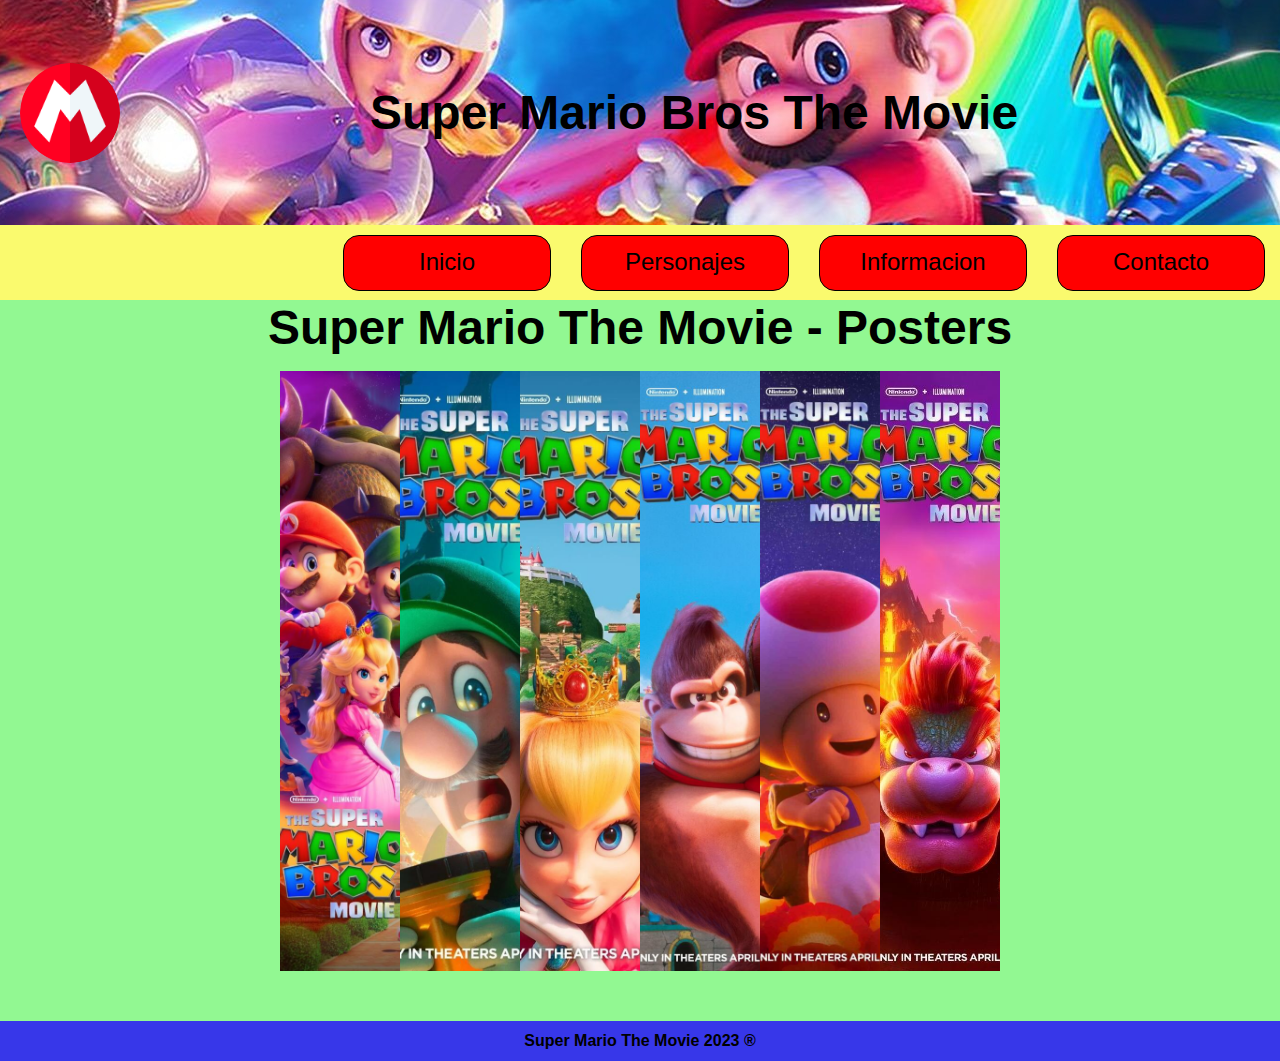
<file: index.html>
<!DOCTYPE html>
<html lang="en">
<head>
    <meta charset="UTF-8">
    <meta http-equiv="X-UA-Compatible" content="IE=edge">
    <meta name="viewport" content="width=device-width, initial-scale=1.0">
    <title>Mario</title>
    <link rel="stylesheet" href="style.css">
    <link href="./img/poster_mario2.jpg" rel="stylesheet">
    
</head>
<body>
    <header>
        <img src="./img/logo_mariobros.png" alt="logo">
        <h1>Super Mario Bros The Movie</h1>
    </header>
    <nav>
        <a href="./index.html">Inicio</a>
        <a href="./personajes.html">Personajes</a>
        <a href="">Informacion</a>
        <a href="">Contacto</a>
    </nav>
    <main>
        <h2>Super Mario The Movie - Posters</h2>
        <div class="galeria">
        <img src="img/poster_mario2.jpg" alt="">
        <img src="img/poster_mario5.jpg" alt="">
        <img src="img/poster_mario6.jpg" alt="">
        <img src="img/poster_mario7.jpg" alt="">
        <img src="img/poster_mario8.jpg" alt="">
        <img src="img/poster_mario9.jpg" alt="">
        </div>
    </main>
    <footer>
        <p>Super Mario The Movie 2023 ®</p>
    </footer>
</body>
</html>
</file>
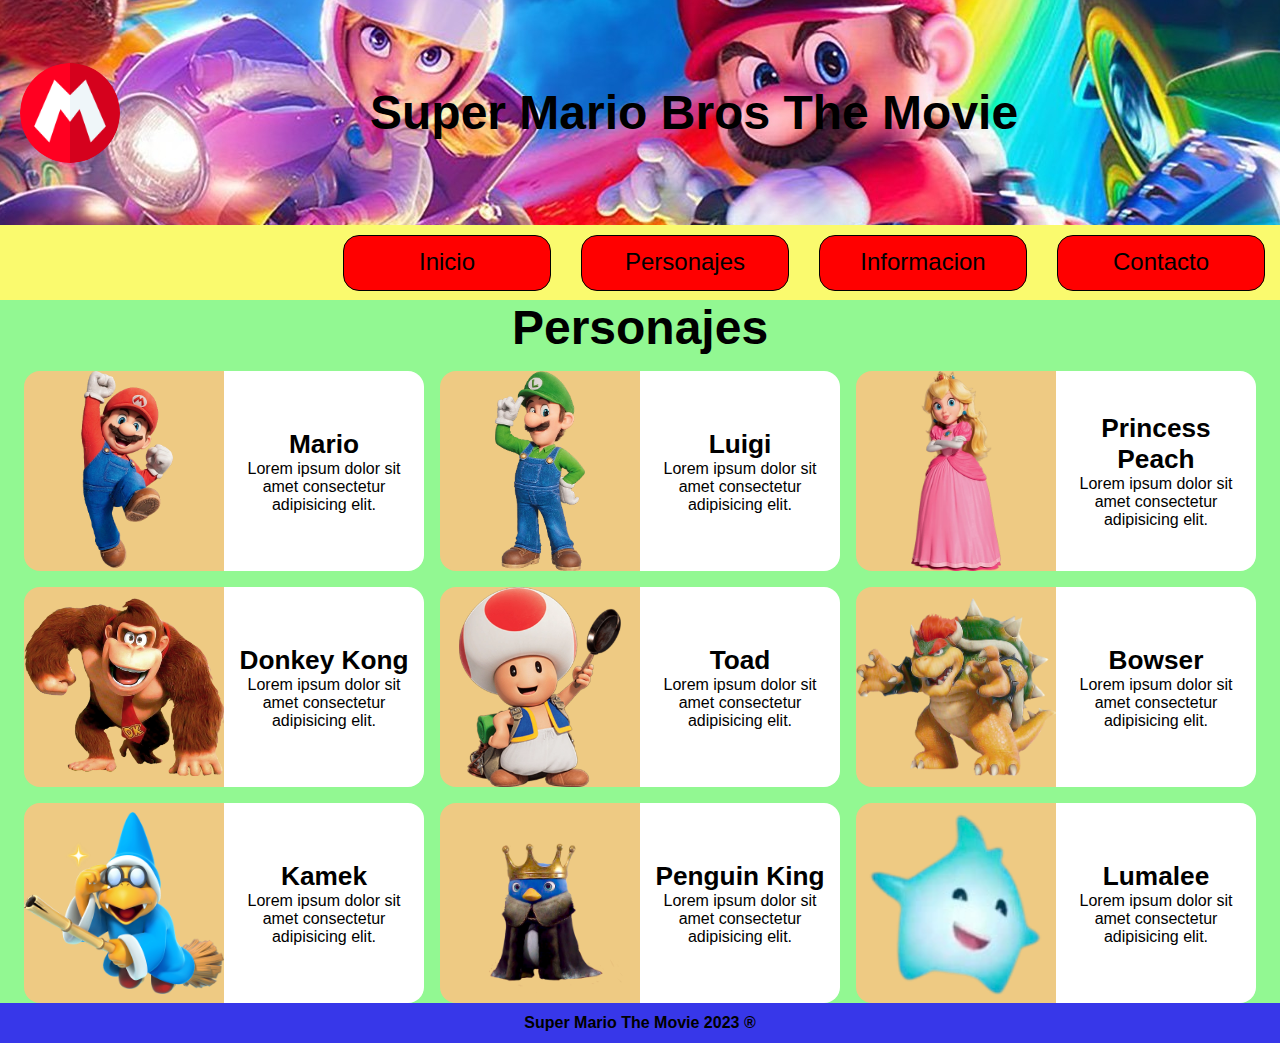
<file: personajes.html>
<!DOCTYPE html>
<html lang="en">
<head>
    <meta charset="UTF-8">
    <meta http-equiv="X-UA-Compatible" content="IE=edge">
    <meta name="viewport" content="width=device-width, initial-scale=1.0">
    <title>Mario</title>
    <link rel="stylesheet" href="personajes.css">
    <link href="./img/poster_mario2.jpg" rel="stylesheet">
    
</head>
<body>
    <header>
        <img src="./img/logo_mariobros.png" alt="logo">
        <h1>Super Mario Bros The Movie</h1>
    </header>
    <nav>
        <a href="./index.html">Inicio</a>
        <a href="./personajes.html">Personajes</a>
        <a href="">Informacion</a>
        <a href="">Contacto</a>
    </nav>
    <main>
        <h2>Personajes</h2>
        
    <section>
            <img src="./img/MarioMoveJump.png" alt="">
        <div class="cuadro">
            <h2>Mario</h2>
            <p>Lorem ipsum dolor sit amet consectetur adipisicing elit.</p>
        </div>
    </section>
    <section>
        <img src="./img/Luigi_the_super_mario_bros_movie_full_render.png" alt="">
        <div class="cuadro">
           
            <h2>Luigi</h2>
            <p>Lorem ipsum dolor sit amet consectetur adipisicing elit.</p>
        </div>
    </section>
    <section>
        <img src="./img/Mario_movie_2023_princess_peach_4_by_princessamulet16_dfj2yxk-fullview.png" alt="">
        <div class="cuadro">
          
            <h2>Princess Peach</h2>
            <p>Lorem ipsum dolor sit amet consectetur adipisicing elit.</p>
        </div>
    </section>
    <section>
        <img src="./img/Super_mario_movie_scan_9.png" alt="">
        <div class="cuadro">
            
            <h2>Donkey Kong</h2>
            <p>Lorem ipsum dolor sit amet consectetur adipisicing elit.</p>
        </div>
    </section>
    <section>
        <img src="./img/TSMBM_Toad_render_29.png" alt="">
        <div class="cuadro">
            
            <h2>Toad</h2>
            <p>Lorem ipsum dolor sit amet consectetur adipisicing elit.</p>
        </div>
    </section>
    <section>
        <img src="./img/Bowser_TSMBM_29.png" alt="">
        <div class="cuadro">
            
            <h2>Bowser</h2>
            <p>Lorem ipsum dolor sit amet consectetur adipisicing elit.</p>
        </div>
    </section>
    <section>
        <img src="./img/MPS_Kamek_Artwork.png" alt="">
        <div class="cuadro">
            
            <h2>Kamek</h2>
            <p>Lorem ipsum dolor sit amet consectetur adipisicing elit.</p>
        </div>
    </section>
    <section>
        <img src="./img/Penguin_King_scan.png" alt="">
        <div class="cuadro">
            
            <h2>Penguin King</h2>
            <p>Lorem ipsum dolor sit amet consectetur adipisicing elit.</p>
        </div>
    </section>
    <section>
        <img src="./img/LumaleeMovie.png" alt="">
        <div class="cuadro">
            <h2>Lumalee</h2>
            <p>Lorem ipsum dolor sit amet consectetur adipisicing elit.</p>
        </div>
    </section>
    </main>
    <footer>
        <p>Super Mario The Movie 2023 ®</p>
    </footer>
</body>
</html>
</file>
<file: style.css>
*{
    margin: 0;
    padding: 0;
    box-sizing: border-box;
    font-family: Verdana, Geneva, Tahoma, sans-serif;
}
header img {
    height: 100px;
    width: 100px;
    border-radius: 50%;
}

header{
    font-family: 'New Super Mario Font U', sans-serif;
    min-height: 25vh;
    display: flex;
    background-color: blue;
    background-image: url(/img/banner_supermario.jpg) ;
    background-position-y: -770px;
    background-position-x: -450px;
    
}

header img{
    align-self: center;
    margin: 20px;
}
header h1{
    align-self: center;
    font-size: 300%;
    transform: translate(230px);
}

nav{
    display: flex;
    font-size: 1.5rem;;
    justify-content: flex-end;
    background-color: rgb(250, 250, 110);
    height: 75px;
    /* gap: 30px; */
    align-items: center;
}
nav a{
    margin: 15px;
    background-color: red;
    color:black;
    width: 13rem;
    height: 3.5rem;
    padding: 0.8rem;
    text-align: center;
    text-decoration: none;
    border-radius: 1rem;
    border-color: black;
    border: solid 1px black;
    transition: all .7s ease-in-out;
    cursor: pointer
}
main{
    background-color: rgb(146, 248, 146);
    min-height: 75vb;
    display: flex;
    flex-wrap: wrap;
    gap: 1rem;
    justify-content: center;
    /* align-items: flex-start; */
    align-content: flex-start;
    font-size: 200%;
}
nav a:hover {
    background-color: green;
    color: rgb(255, 162, 0);
    transform: scale(1.3) rotate(15deg) ;
}

.galeria{
    display: flex;
    width: 800px;
    min-height: 600px;
    margin-bottom: 50px;
    justify-content: center;
}
.galeria img:hover{
    width: 50%;
}
.galeria img{
    width: 15%;
    object-fit: cover;
    transition: all 1s ease-in-out;
}
footer{
    min-height: 40px;
    display: flex;
    justify-content: center;
    align-items: center;
    background-color: rgb(55, 55, 233);
    font-weight: bold;
}
</file>
<file: personajes.css>
*{
    margin: 0;
    padding: 0;
    box-sizing: border-box;
    font-family: Verdana, Geneva, Tahoma, sans-serif;
}


header img {
    height: 100px;
    width: 100px;
    border-radius: 50%;
}

header{
    font-family: 'New Super Mario Font U', sans-serif;
    min-height: 25vh;
    display: flex;
    background-color: blue;
    background-image: url(/img/banner_supermario.jpg) ;
    background-position-y: -770px;
    background-position-x: -450px;
    
}

header img{
    align-self: center;
    margin: 20px;
}
header h1{
    align-self: center;
    font-size: 300%;
    transform: translate(230px);
}

nav{
    display: flex;
    font-size: 1.5rem;;
    justify-content: flex-end;
    background-color: rgb(250, 250, 110);
    height: 75px;
    /* gap: 30px; */
    align-items: center;
}
nav a{
    margin: 15px;
    background-color: red;
    color:black;
    width: 13rem;
    height: 3.5rem;
    padding: 0.8rem;
    text-align: center;
    text-decoration: none;
    border-radius: 1rem;
    border-color: black;
    border: solid 1px black;
    transition: all .7s ease-in-out;
    cursor: pointer
}
main{
    background-color: rgb(146, 248, 146);
    min-height: 75vb;
    display: flex;
    flex-wrap: wrap;
    gap: 1rem;
    justify-content: center;
    align-items: flex-start;
    align-content: flex-start;
    font-size: 200%;
}

nav a:hover {
    background-color: green;
    color: rgb(255, 162, 0);
    transform: scale(1.3) rotate(15deg) ;
}


footer{
    min-height: 40px;
    display: flex;
    justify-content: center;
    align-items: center;
    background-color: rgb(55, 55, 233);
    font-weight: bold;
}
main h2{
    width: 100%;
    text-align: center;
}
main section{
    height: 200px;
    width: 400px;
    display: flex; 
}
main section:hover{
    transition: all 0.5s ease-in-out;
    transform: scale(1.2, 1.2) ;
}
section img{
    height: 100%;
    width: 50%;
    object-fit: contain;
    background-color: rgba(248, 196, 129, 0.897);
    border-radius: 1rem 0 0 1rem;
}
p{
    font-size: medium;
}
main section h2{
    font-size: 82%;
}

.cuadro{
    height: 100%;
    width: 50%;
    background-color: white;
    display: flex;
    justify-content: center; 
    text-align: center;   
    flex-direction: column;
    padding: 10px;
    border-radius: 0 1rem 1rem 0;
}
</file>
